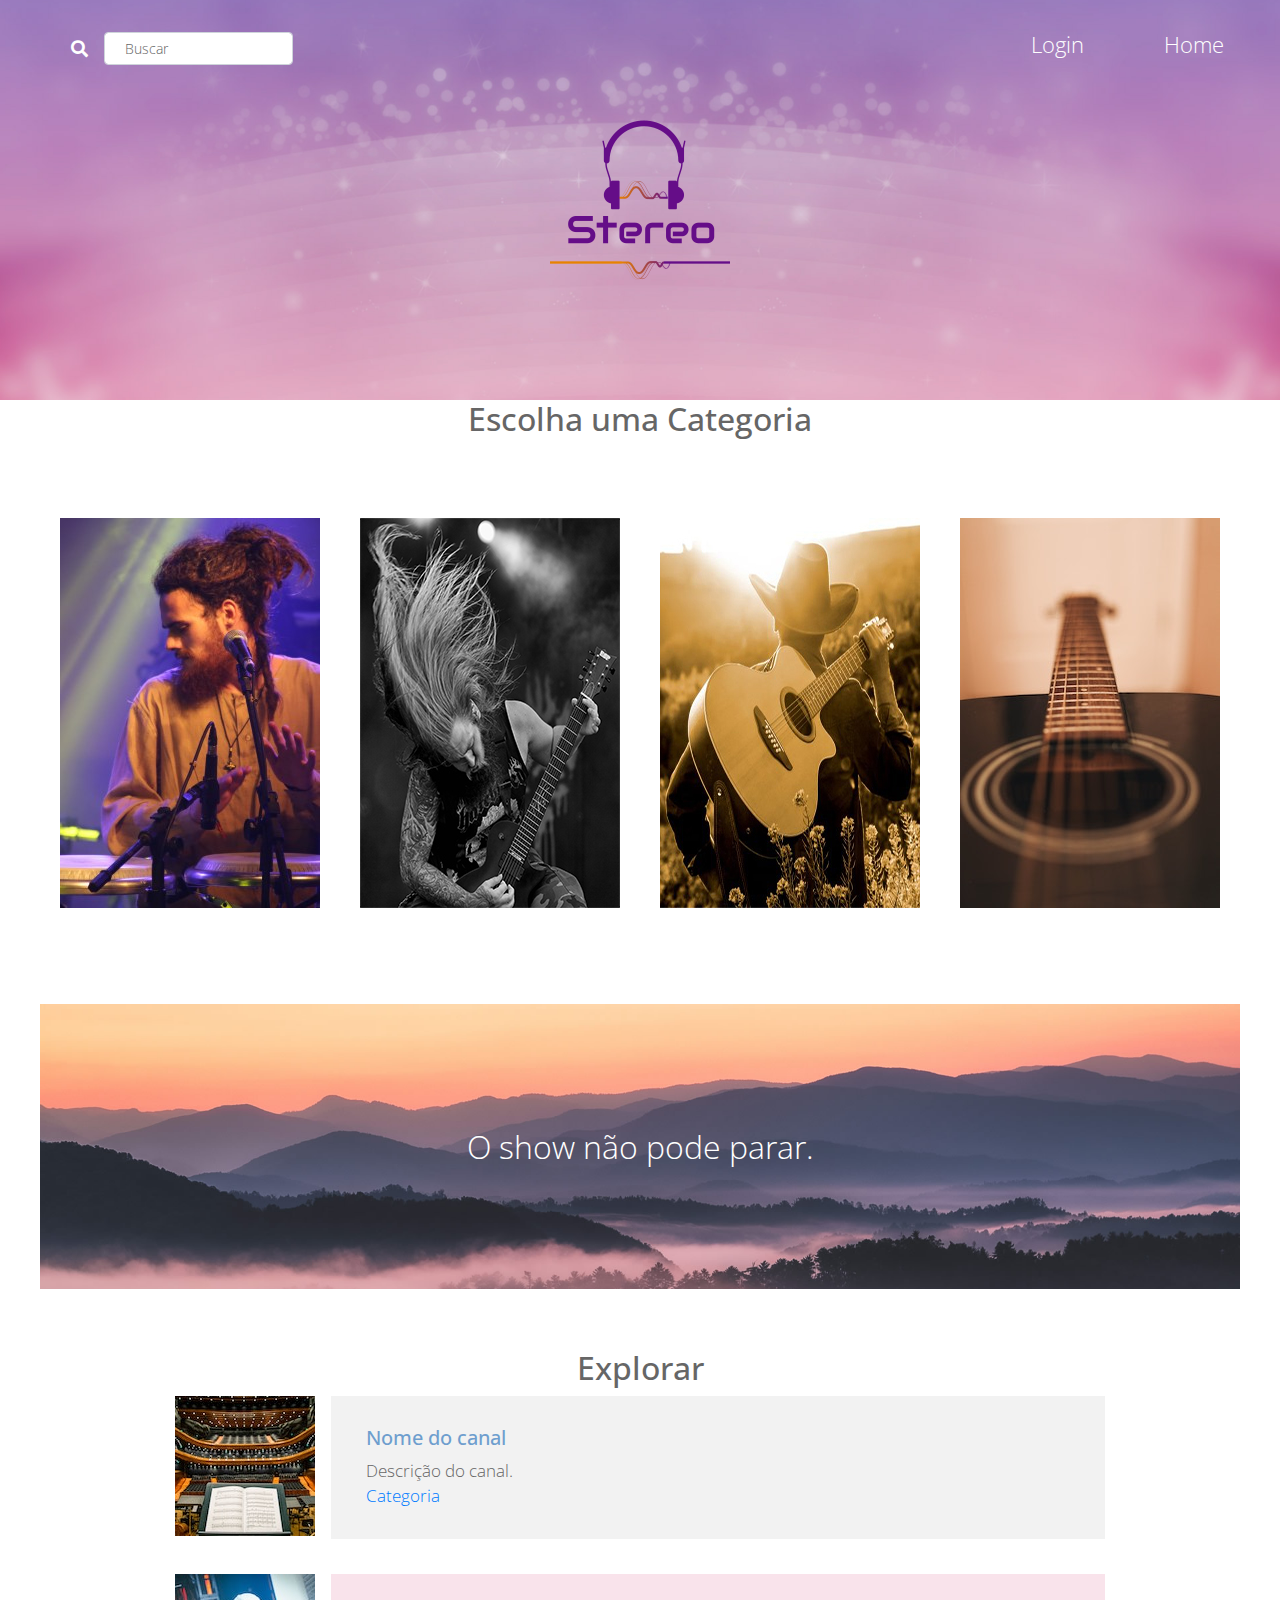
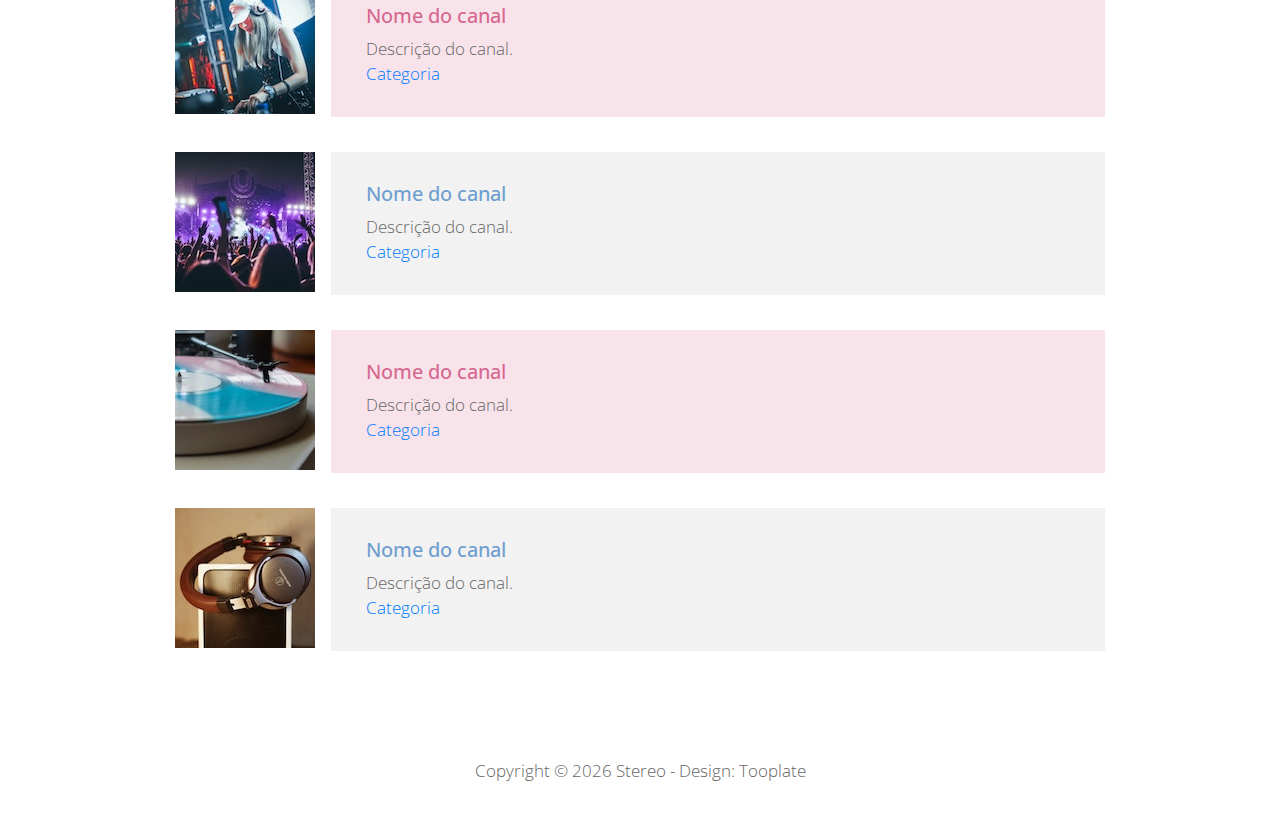
<file: index.html>
<!DOCTYPE html>
<html lang="en">

<head>
    <meta charset="utf-8">
    <meta name="viewport" content="width=device-width, initial-scale=1">

    <title>Stereo</title>
    <!--

Template 2101 Insertion

http://www.tooplate.com/view/2101-insertion

-->
    <!-- load CSS -->
    <link rel="stylesheet" type="text/css" href="css/buscar.css">

    <link rel="stylesheet" href="https://fonts.googleapis.com/css?family=Open+Sans:300,400">
    <!-- Google web font "Open Sans" -->
    <link rel="stylesheet" href="css/bootstrap.min.css">
    <!-- https://getbootstrap.com/ -->
    <link rel="stylesheet" href="css/fontawesome-all.min.css">
    <!-- Font awesome -->
    <link rel="stylesheet" href="css/tooplate-style.css">
    <!-- Templatemo style -->
    <script>
        var renderPage = true;

        if (navigator.userAgent.indexOf('MSIE') !== -1 ||
            navigator.appVersion.indexOf('Trident/') > 0) {
            /* Microsoft Internet Explorer detected in. */
            alert("Please view this in a modern browser such as Chrome or Microsoft Edge.");
            renderPage = false;
        }
    </script>

</head>

<body>

    <!-- Loader -->
    <div id="loader-wrapper">
        <div id="loader"></div>
        <div class="loader-section section-left"></div>
        <div class="loader-section section-right"></div>
    </div>

    <div class="tm-main">

        <div class="tm-welcome-section">
            <div class="container tm-navbar-container">

                <div class="row">
                    <div class="col-xl-12">

                        <nav class="navbar navbar-expand-sm">
                            <form
                                class="form-inline d-flex justify-content-center md-form form-sm active-purple active-purple-2 mt-2">
                                <i class="fas fa-search" aria-hidden="true"></i>
                                <input class="form-control form-control-sm ml-3 w-75 rounded" type="text"
                                    placeholder="Buscar">
                            </form>
                            <ul class="navbar-nav ml-auto">
                            	<li class="nav-item active">
                                    <a href="login.html" class="nav-link tm-nav-link tm-text-white">Login</a>
                                </li>
                                <li class="nav-item active">
                                    <a href="index.html" class="nav-link tm-nav-link tm-text-white">Home</a>
                                </li>
                            </ul>
                        </nav>
                    </div>
                </div>
            </div>
            <div class="container text-center tm-welcome-container">
                <div class="tm-welcome">
                    <!--<i class="fas tm-fa-big fa-music tm-fa-mb-big"></i>-->
                    <img src="Logo Stereo.png">
                </div>
            </div>
        </div>



        <h2 class="text-center">Escolha uma Categoria</h2>
        <div class="container">
            <div class="row tm-albums-container grid">
                <div class="col-sm-6 col-12 col-md-6 col-lg-3 col-xl-3 tm-album-col">
                    <figure class="effect-sadie">
                        <img src="img/Reggae/goodvibes-0761-260x390.jpg" alt="Image" class="img-fluid">
                        <figcaption>
                            <a href="pagina_categoria_reggae.html">
                                <h2>Reggae</h2>
                            </a>
                            <p>Sinta a vibe do Reggae, relaxe... ou dance até não aguentar em pé!</p>
                        </figcaption>
                    </figure>
                </div>
                <div class="col-sm-6 col-12 col-md-6 col-lg-3 col-xl-3 tm-album-col">
                    <figure class="effect-sadie">
                        <img src="img/rock/heavy-metal-headbanging-may-cause-brain-damage2.jpg" alt="Image"
                            class="img-fluid">
                        <figcaption>
                            <a href="pagina_categoria.html">
                                <h2>Rock'n Roll</h2>
                            </a>
                            <p>Energize-se com o bom e velho Rock and Roll, Baby!</p>
                        </figcaption>
                    </figure>
                </div>
                <div class="col-sm-6 col-12 col-md-6 col-lg-3 col-xl-3 tm-album-col">
                    <figure class="effect-sadie">
                        <img src="img/Sertanejo/musico-country-violao-696x4642.jpg" alt="Image" class="img-fluid">
                        <figcaption>
                            <a href="pagina_categoria_sertanejo.html">
                                <h2>Sertanejo</h2>
                            </a>
                            <p>Seja Caipira, Romântico ou Universitário, aqui tem o verdadeiro Sertanejo!</p>
                        </figcaption>
                    </figure>
                </div>
                <div class="col-sm-6 col-12 col-md-6 col-lg-3 col-xl-3 tm-album-col">
                    <figure class="effect-sadie">
                        <img src="img/insertion-260x390-04.jpg" alt="Image" class="img-fluid">
                        <figcaption>
                            <a href="pagina_categoria_mpb.html">
                                <h2>MPB</h2>
                            </a>
                            <p>O clássico da Bossa nova, Samba ou até aquele Chorinho</p>
                        </figcaption>
                    </figure>
                </div>
            </div>

            <div class="row">
                <div class="col-lg-12">
                    <div class="tm-tag-line">
                        <h2 class="tm-tag-line-title">O show não pode parar.</h2>
                    </div>
                </div>
            </div>


            <h2 class="text-center">Explorar</h2>
            <div class="row mb-5">
                <div class="col-xl-12">
                    <div class="media-boxes">
                        <div class="media">
                            <a href="#"><img src="img/insertion-140x140-01.jpg" alt="Image" class="mr-3">
                                <div class="media-body tm-bg-gray">
                                    <div class="tm-description-box">
                                        <a href="#">
                                            <h5 class="tm-text-blue">Nome do canal</h5>
                                        </a>
                                        <p class="mb-0">Descrição do canal.</p>
                                        <a href="#">Categoria</a>
                                    </div>
                                </div>
                        </div>

                        <div class="media">
                            <a href="#"><img src="img/insertion-140x140-02.jpg" alt="Image" class="mr-3"></a>
                            <div class="media-body tm-bg-pink-light">
                                <div class="tm-description-box">
                                    <h5 class="tm-text-pink">Nome do canal</h5>
                                    <p class="mb-0">Descrição do canal.</p>
                                    <a href="#">Categoria</a>
                                </div>
                            </div>
                        </div>

                        <div class="media">
                            <a href="#"><img src="img/insertion-140x140-03.jpg" alt="Image" class="mr-3"></a>
                            <div class="media-body tm-bg-gray">
                                <div class="tm-description-box">
                                    <h5 class="tm-text-blue">Nome do canal</h5>
                                    <p class="mb-0">Descrição do canal.</p>
                                    <a href="#">Categoria</a>
                                </div>
                            </div>
                        </div>

                        <div class="media">
                            <a href="#"><img src="img/insertion-140x140-04.jpg" alt="Image" class="mr-3"></a>
                            <div class="media-body tm-bg-pink-light">
                                <div class="tm-description-box">
                                    <h5 class="tm-text-pink">Nome do canal</h5>
                                    <p class="mb-0">Descrição do canal.</p>
                                    <a href="#">Categoria</a>
                                </div>
                            </div>
                        </div>

                        <div class="media">
                            <a href="#"><img src="img/insertion-140x140-05.jpg" alt="Image" class="mr-3"></a>
                            <div class="media-body tm-bg-gray">
                                <div class="tm-description-box">
                                    <h5 class="tm-text-blue">Nome do canal</h5>
                                    <p class="mb-0">Descrição do canal.</p>
                                    <a href="#">Categoria</a>
                                </div>
                            </div>
                        </div>
                    </div>
                    <!-- media-boxes -->
                </div>
            </div>
            <footer class="row">
                <div class="col-xl-12">
                    <p class="text-center p-4">Copyright &copy; <span class="tm-current-year">2018</span> Stereo -
                        Design: Tooplate</p>
                </div>
            </footer>
        </div>
        <!-- .container -->

    </div>
    <!-- .main -->

    <!-- load JS -->
    <script src="js/jquery-3.2.1.slim.min.js"></script>
    <!-- https://jquery.com/ -->
    <script>
        /* DOM is ready
                            ------------------------------------------------*/
        $(function () {

            if (renderPage) {
                $('body').addClass('loaded');
            }

            $('.tm-current-year').text(new Date().getFullYear()); // Update year in copyright
        });
    </script>
</body>

</html>
</file>
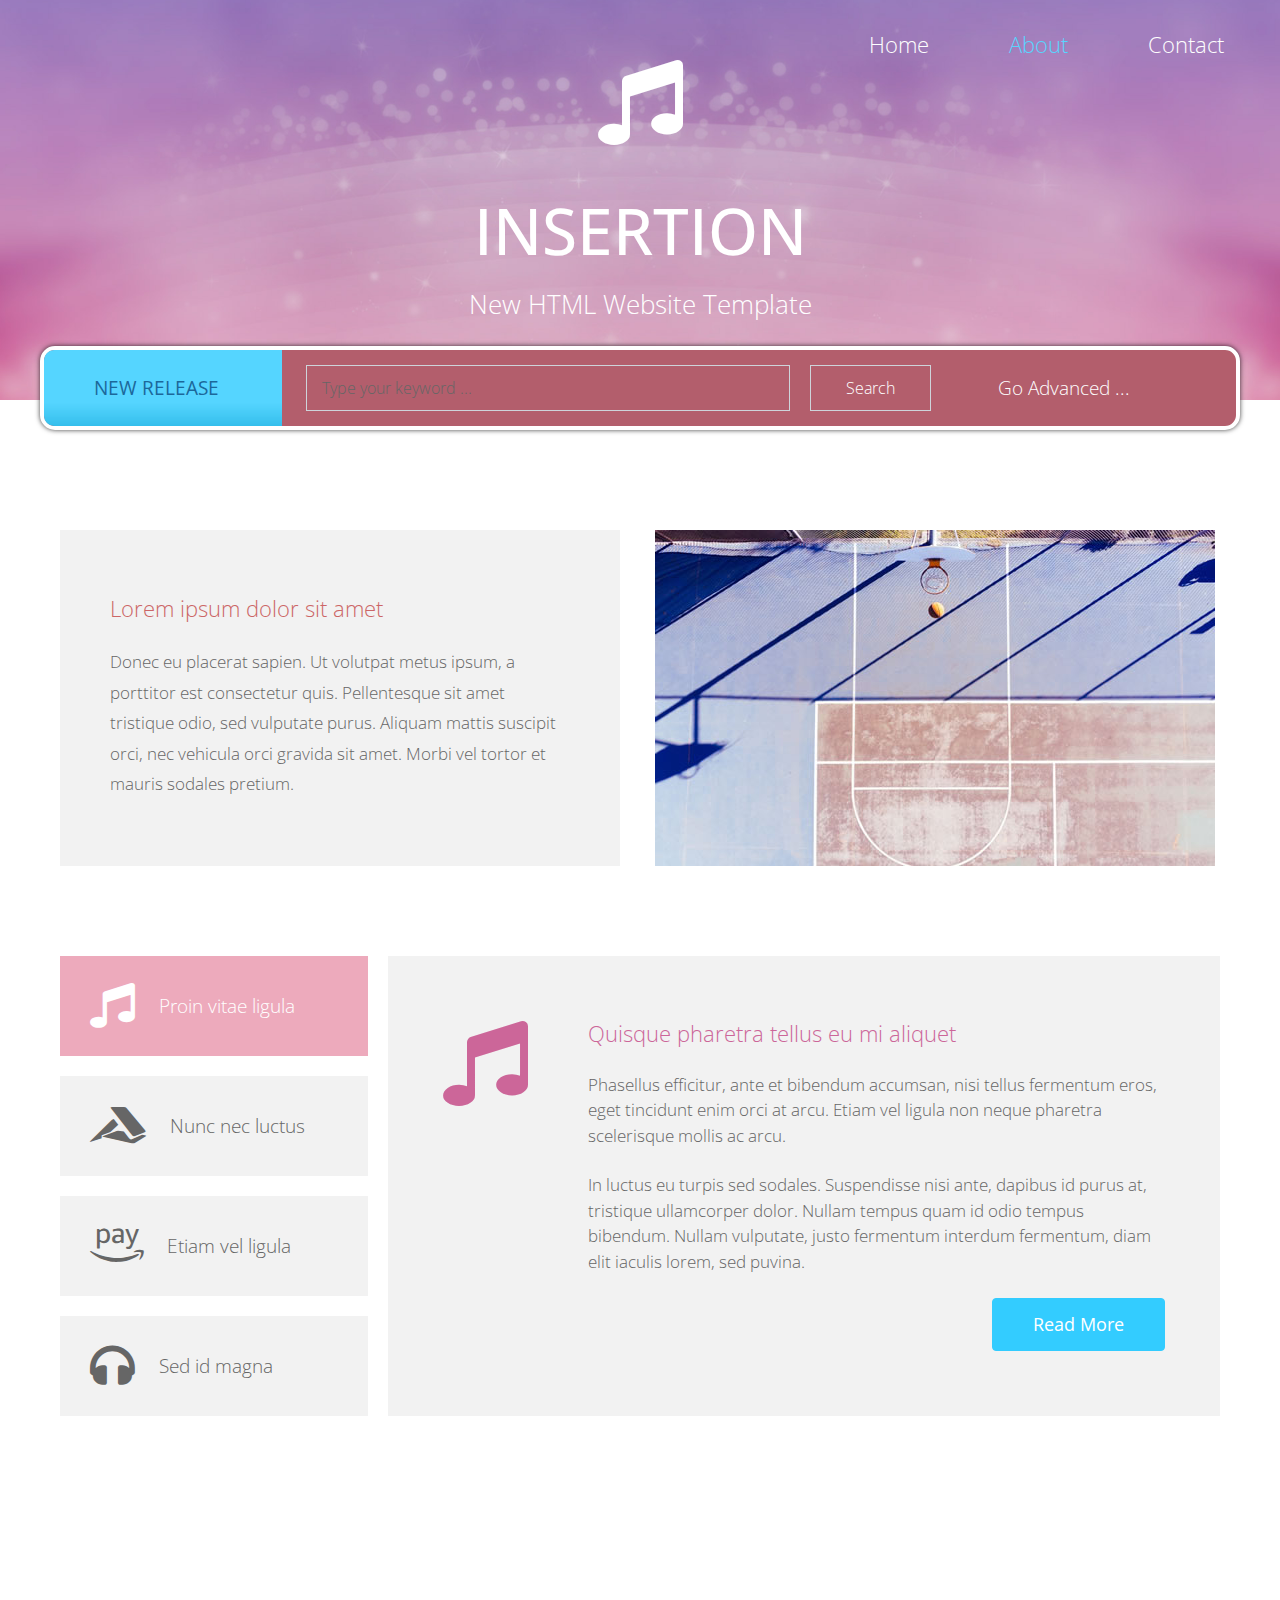
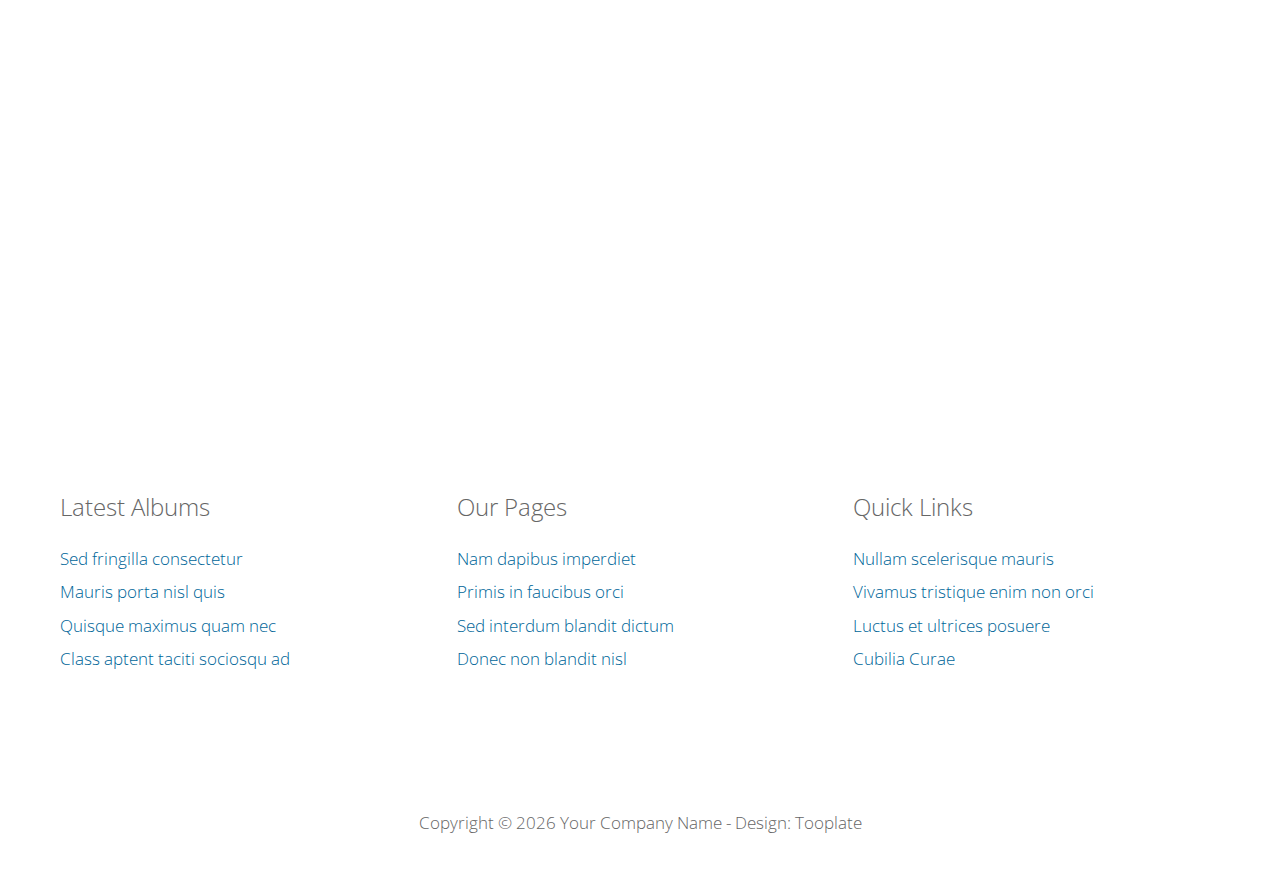
<file: about.html>
<!DOCTYPE html>
<html lang="en">

<head>
  <meta charset="utf-8">
  <meta name="viewport" content="width=device-width, initial-scale=1">

  <title>Insertion - About Page</title>
<!--

Template 2101 Insertion

http://www.tooplate.com/view/2101-insertion

-->
  <!-- load CSS -->
  <link rel="stylesheet" href="https://fonts.googleapis.com/css?family=Open+Sans:300,400">        <!-- Google web font "Open Sans" -->
  <link rel="stylesheet" href="css/bootstrap.min.css">                                            <!-- https://getbootstrap.com/ -->
  <link rel="stylesheet" href="css/fontawesome-all.min.css">                                      <!-- Font awesome -->
  <link rel="stylesheet" href="css/tooplate-style.css">                                           <!-- Templatemo style -->

  <script>
    var renderPage = true;

    if (navigator.userAgent.indexOf('MSIE') !== -1
      || navigator.appVersion.indexOf('Trident/') > 0) {
      /* Microsoft Internet Explorer detected in. */
      alert("Please view this in a modern browser such as Chrome or Microsoft Edge.");
      renderPage = false;
    }
  </script>

</head>

<body>

  <!-- Loader -->
  <div id="loader-wrapper">
    <div id="loader"></div>
    <div class="loader-section section-left"></div>
    <div class="loader-section section-right"></div>
  </div>

  <div class="tm-main">

    <div class="tm-welcome-section">
      <div class="container tm-navbar-container">
        <div class="row">
          <div class="col-xl-12">
            <nav class="navbar navbar-expand-sm">
              <ul class="navbar-nav ml-auto">
                <li class="nav-item">
                  <a href="index.html" class="nav-link tm-nav-link tm-text-white">Home</a>
                </li>
                <li class="nav-item active">
                  <a href="about.html" class="nav-link tm-nav-link tm-text-white active">About</a>
                </li>
                <li class="nav-item">
                  <a href="contact.html" class="nav-link tm-nav-link tm-text-white">Contact</a>
                </li>
              </ul>
            </nav>
          </div>
        </div>
      </div>

      <div class="container text-center tm-welcome-container">
        <div class="tm-welcome">
          <i class="fas tm-fa-big fa-music tm-fa-mb-big"></i>
          <h1 class="text-uppercase mb-3 tm-site-name">Insertion</h1>
          <p class="tm-site-description">New HTML Website Template</p>
        </div>
      </div>

    </div>

    <div class="container">
      <div class="tm-search-form-container">
        <form action="index.html" method="GET" class="form-inline tm-search-form">
          <div class="text-uppercase tm-new-release">New Release</div>
          <div class="form-group tm-search-box">
            <input type="text" name="keyword" class="form-control tm-search-input" placeholder="Type your keyword ...">
            <input type="submit" value="Search" class="form-control tm-search-submit">
          </div>
          <div class="form-group tm-advanced-box">
            <a href="#" class="tm-text-white">Go Advanced ...</a>
          </div>
        </form>
      </div>

      <div class="row tm-about-row tm-mt-big tm-mb-medium">
        <div class="col-xl-6 col-lg-6 col-md-12 col-sm-12 tm-about-col-left">
          <div class="tm-v-center tm-bg-gray h-100 tm-about-text">
            <h2 class="tm-text-brown mb-4 tm-about-h2">Lorem ipsum dolor sit amet</h2>
            <p class="tm-about-description mb-0">Donec eu placerat sapien. Ut volutpat metus ipsum, a porttitor est consectetur quis. Pellentesque sit amet tristique odio, sed vulputate purus. Aliquam mattis suscipit orci, nec vehicula orci gravida sit amet. Morbi vel tortor et mauris sodales pretium.</p>
          </div>
        </div>
        <div class="col-xl-6 col-lg-6 col-md-12 col-sm-12">
          <div class="tm-about-img"></div>
        </div>
      </div>

      <div class="row tm-about-row tm-mb-medium">
        <div class="tm-tab-links-container">

          <ul class="nav nav-tabs" id="tmTab" role="tablist">
            <li class="nav-item">
              <a class="nav-link tm-bg-gray tm-media-v-center tm-tab-link active" id="home-tab" data-toggle="tab" href="#tab1" role="tab" aria-controls="home" aria-selected="true">
                <i class="fas fa-2x fa-music pr-4"></i>
                <p class="media-body mb-0 tm-media-link">Proin vitae ligula</p>
              </a>
            </li>
            <li class="nav-item">
              <a class="nav-link tm-bg-gray tm-media-v-center tm-tab-link" id="profile-tab" data-toggle="tab" href="#tab2" role="tab" aria-controls="profile" aria-selected="false">
                <i class="fab fa-2x fa-accusoft pr-4"></i>
                <p class="media-body mb-0 tm-media-link">Nunc nec luctus</p>
              </a>
            </li>
            <li class="nav-item">
              <a class="nav-link tm-bg-gray tm-media-v-center tm-tab-link" id="contact-tab" data-toggle="tab" href="#tab3" role="tab" aria-controls="contact" aria-selected="false">
                <i class="fab fa-2x fa-amazon-pay pr-4"></i>
                <p class="media-body mb-0 tm-media-link">Etiam vel ligula</p>
              </a>
            </li>
            <li class="nav-item">
              <a class="nav-link tm-bg-gray tm-media-v-center tm-tab-link" id="contact-tab" data-toggle="tab" href="#tab4" role="tab" aria-controls="contact" aria-selected="false">
                <i class="fas fa-2x fa-headphones pr-4"></i>
                <p class="media-body mb-0 tm-media-link">Sed id magna</p>
              </a>
            </li>
          </ul>

        </div>

        <div class="tm-tab-content-container">
          <div class="tab-content h-100 tm-bg-gray" id="myTabContent">
            <div class="tab-pane fade show active" id="tab1" role="tabpanel" aria-labelledby="tab1-tab">
              <div class="media tm-media-2">
                <i class="fas fa-5x fa-music mb-3 tm-text-pink-dark tm-media-2-icon"></i>
                <div class="media-body tm-media-body-2">
                  <h2 class="mb-4 tm-text-pink-dark tm-media-2-header">Quisque pharetra tellus eu mi aliquet</h2>
                  <p class="mb-4">Phasellus efficitur, ante et bibendum accumsan, nisi tellus fermentum eros, eget tincidunt enim orci at arcu. Etiam vel ligula non neque pharetra scelerisque mollis ac arcu.</p>
                  <p class="mb-4">In luctus eu turpis sed sodales. Suspendisse nisi ante, dapibus id purus at, tristique ullamcorper dolor. Nullam tempus quam id odio tempus bibendum. Nullam vulputate, justo fermentum interdum fermentum, diam elit iaculis lorem, sed puvina.</p>
                  <a href="#" class="btn btn-secondary">Read More</a>
                </div>
              </div>
            </div>

            <div class="tab-pane fade" id="tab2" role="tabpanel" aria-labelledby="tab2-tab">
              <div class="media tm-media-2">
                <i class="fab fa-5x fa-accusoft mb-3 tm-text-pink-dark tm-media-2-icon"></i>
                <div class="media-body tm-media-body-2">
                  <h2 class="mb-4 tm-text-pink-dark tm-media-2-header">Nunc nec luctus eu mi aliquet</h2>
                  <p class="mb-4">Phasellus efficitur, ante et bibendum accumsan, nisi tellus fermentum eros, eget tincidunt enim orci at arcu. Etiam vel ligula non neque pharetra scelerisque mollis ac arcu.</p>
                  <p class="mb-4">In luctus eu turpis sed sodales. Suspendisse nisi ante, dapibus id purus at, tristique ullamcorper dolor. Nullam tempus quam id odio tempus bibendum. Nullam vulputate, justo fermentum interdum fermentum, diam elit iaculis lorem, sed puvina.</p>
                  <a href="#" class="btn btn-secondary">Read More</a>
                </div>
              </div>
            </div>

            <div class="tab-pane fade" id="tab3" role="tabpanel" aria-labelledby="tab3-tab">
              <div class="media tm-media-2">
                <i class="fab fa-5x fa-amazon-pay mb-3 tm-text-pink-dark tm-media-2-icon"></i>
                <div class="media-body tm-media-body-2">
                  <h2 class="mb-4 tm-text-pink-dark tm-media-2-header">Etiam vel ligula eu mi aliquet</h2>
                  <p class="mb-4">Phasellus efficitur, ante et bibendum accumsan, nisi tellus fermentum eros, eget tincidunt enim orci at arcu. Etiam vel ligula non neque pharetra scelerisque mollis ac arcu.</p>
                  <p class="mb-4">In luctus eu turpis sed sodales. Suspendisse nisi ante, dapibus id purus at, tristique ullamcorper dolor. Nullam tempus quam id odio tempus bibendum. Nullam vulputate, justo fermentum interdum fermentum, diam elit iaculis lorem, sed puvina.</p>
                  <a href="#" class="btn btn-secondary">Read More</a>
                </div>
              </div>
            </div>

            <div class="tab-pane fade" id="tab4" role="tabpanel" aria-labelledby="tab4-tab">
              <div class="media tm-media-2">
                <i class="fas fa-5x fa-headphones mb-3 tm-text-pink-dark tm-media-2-icon"></i>
                <div class="media-body tm-media-body-2">
                  <h2 class="mb-4 tm-text-pink-dark tm-media-2-header">Sed id magna eu mi aliquet</h2>
                  <p class="mb-4">Phasellus efficitur, ante et bibendum accumsan, nisi tellus fermentum eros, eget tincidunt enim orci at arcu. Etiam vel ligula non neque pharetra scelerisque mollis ac arcu.</p>
                  <p class="mb-4">In luctus eu turpis sed sodales. Suspendisse nisi ante, dapibus id purus at, tristique ullamcorper dolor. Nullam tempus quam id odio tempus bibendum. Nullam vulputate, justo fermentum interdum fermentum, diam elit iaculis lorem, sed puvina.</p>
                  <a href="#" class="btn btn-secondary">Read More</a>
                </div>
              </div>
            </div>

          </div>

        </div>
      </div>

      <div class="row tm-about-row tm-mb-medium">
        <div class="col-xl-12 col-lg-12 col-md-12 col-sm-12">
          <div class="embed-responsive embed-responsive-21by9">
            <iframe class="embed-responsive-item" src="https://www.youtube.com/embed/EreZNkWzBAw?rel=0" allowfullscreen></iframe>
          </div>
        </div>
      </div>

      <!-- Bottom links -->
      <div class="row tm-about-row tm-mb-medium">
        <div class="col-xl-4 col-lg-4 col-md-4 col-sm-6 mb-4">
          <h4 class="mb-4 tm-font-300">Latest Albums</h4>
          <a href="#" class="tm-text-blue-dark d-block mb-2">Sed fringilla consectetur</a>
          <a href="#" class="tm-text-blue-dark d-block mb-2">Mauris porta nisl quis</a>
          <a href="#" class="tm-text-blue-dark d-block mb-2">Quisque maximus quam nec</a>
          <a href="#" class="tm-text-blue-dark d-block">Class aptent taciti sociosqu ad</a>
        </div>
        <div class="col-xl-4 col-lg-4 col-md-4 col-sm-6 mb-4">
          <h4 class="mb-4 tm-font-300">Our Pages</h4>
          <a href="#" class="tm-text-blue-dark d-block mb-2">Nam dapibus imperdiet</a>
          <a href="#" class="tm-text-blue-dark d-block mb-2">Primis in faucibus orci</a>
          <a href="#" class="tm-text-blue-dark d-block mb-2">Sed interdum blandit dictum</a>
          <a href="#" class="tm-text-blue-dark d-block">Donec non blandit nisl</a>
        </div>
        <div class="col-xl-4 col-lg-4 col-md-4 col-sm-6">
          <h4 class="mb-4 tm-font-300">Quick Links</h4>
          <a href="#" class="tm-text-blue-dark d-block mb-2">Nullam scelerisque mauris</a>
          <a href="#" class="tm-text-blue-dark d-block mb-2">Vivamus tristique enim non orci</a>
          <a href="#" class="tm-text-blue-dark d-block mb-2">Luctus et ultrices posuere</a>
          <a href="#" class="tm-text-blue-dark d-block">Cubilia Curae</a>
        </div>
      </div>
      <footer class="row tm-about-row">
        <div class="col-xl-12">
          <p class="text-center p-4">Copyright &copy; <span class="tm-current-year">2018</span> Your Company Name 
          
          - Design:  Tooplate</p>
        </div>
      </footer>
    </div> <!-- .container -->

  </div> <!-- .main -->
  <!-- load JS -->
  <script src="js/jquery-3.2.1.slim.min.js"></script> <!-- https://jquery.com/ -->
  <script src="js/bootstrap.min.js"></script>         <!-- https://getbootstrap.com/ -->
  <script>

    /* DOM is ready
    ------------------------------------------------*/
    $(function () {

      if (renderPage) {
        $('body').addClass('loaded');
      }

      $('.tm-current-year').text(new Date().getFullYear());  // Update year in copyright
    });

  </script>
</body>
</html>
</file>
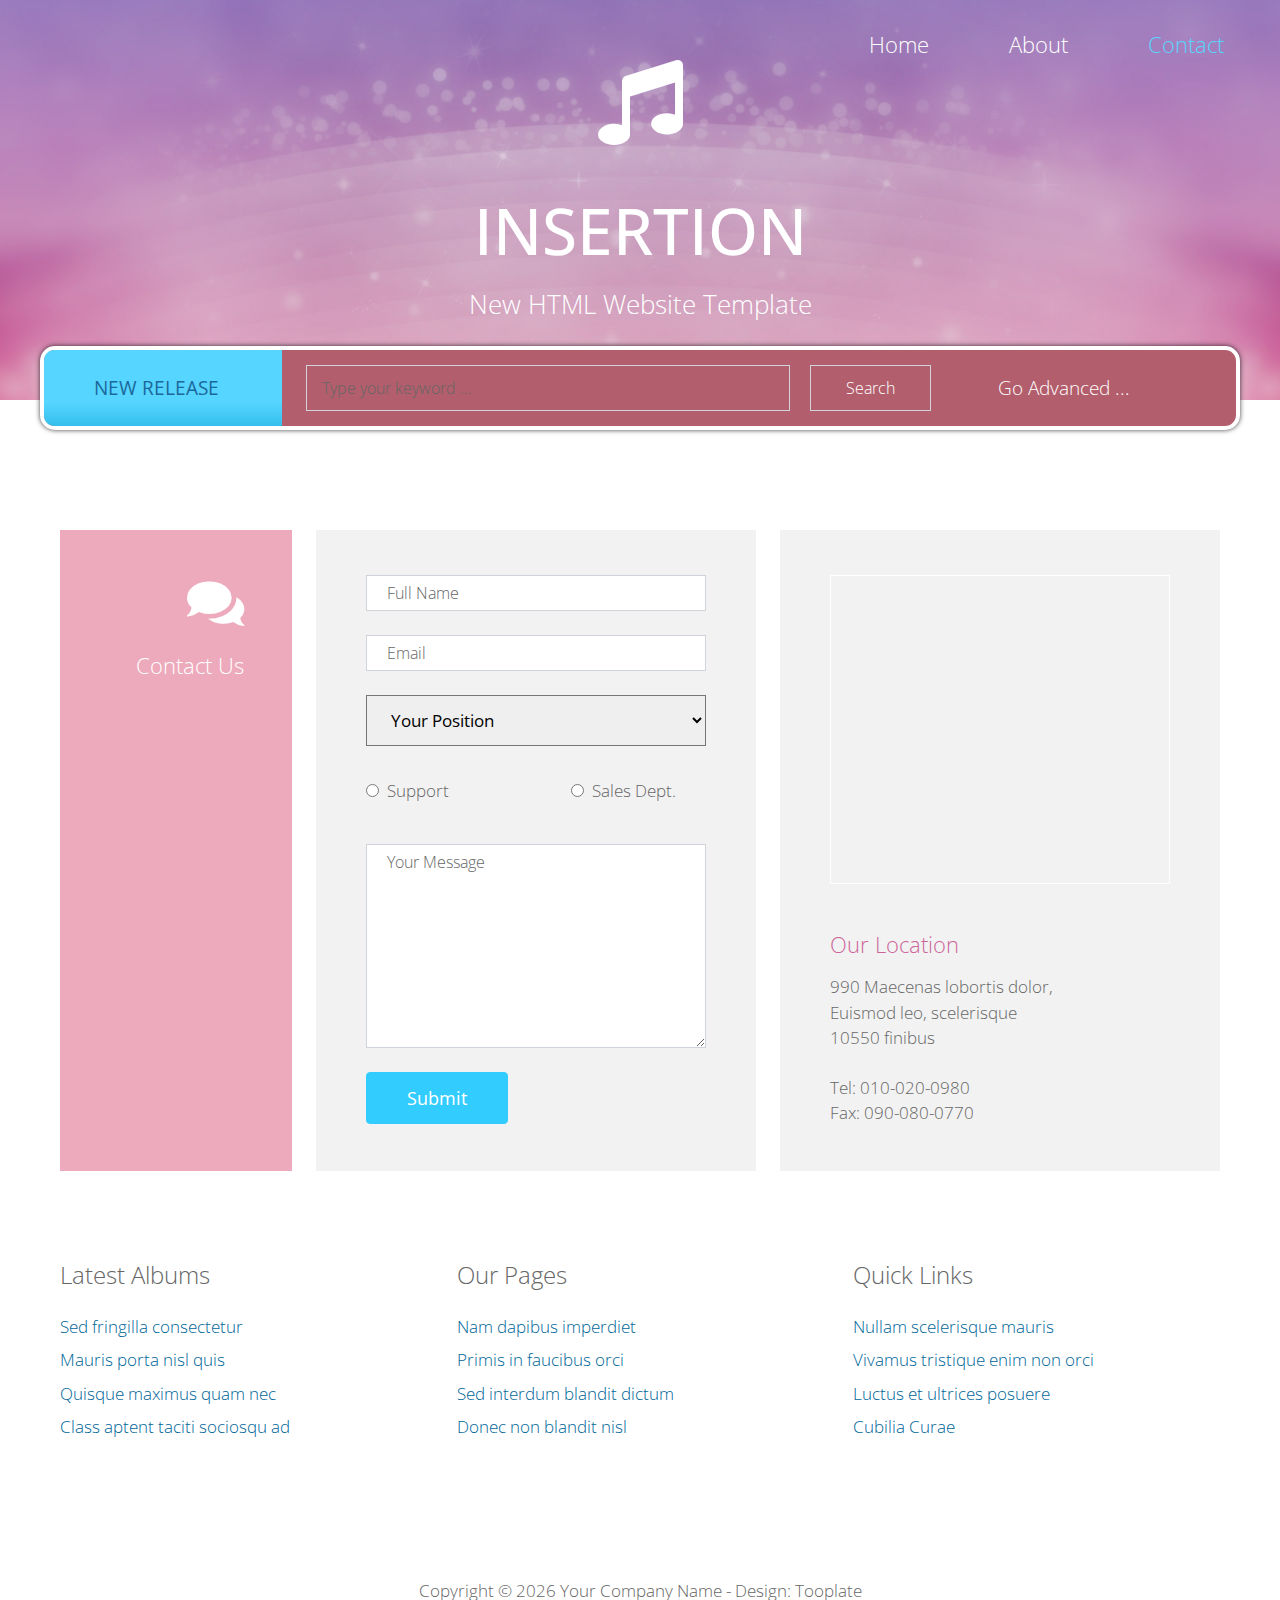
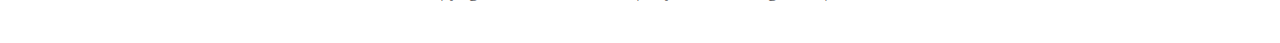
<file: contact.html>
<!DOCTYPE html>
<html lang="en">

<head>
  <meta charset="utf-8">
  <meta name="viewport" content="width=device-width, initial-scale=1">

  <title>Insertion - Contact Page</title>
<!--

Template 2101 Insertion

http://www.tooplate.com/view/2101-insertion

-->
  <!-- load CSS -->
  <link rel="stylesheet" href="https://fonts.googleapis.com/css?family=Open+Sans:300,400">        <!-- Google web font "Open Sans" -->
  <link rel="stylesheet" href="css/bootstrap.min.css">                                            <!-- https://getbootstrap.com/ -->
  <link rel="stylesheet" href="css/fontawesome-all.min.css">                                      <!-- Font awesome -->
  <link rel="stylesheet" href="css/tooplate-style.css">                                           <!-- Templatemo style -->

  <script>
    var renderPage = true;

    if (navigator.userAgent.indexOf('MSIE') !== -1
      || navigator.appVersion.indexOf('Trident/') > 0) {
      /* Microsoft Internet Explorer detected in. */
      alert("Please view this in a modern browser such as Chrome or Microsoft Edge.");
      renderPage = false;
    }
  </script>

</head>

<body>

  <!-- Loader -->
  <div id="loader-wrapper">
    <div id="loader"></div>
    <div class="loader-section section-left"></div>
    <div class="loader-section section-right"></div>
  </div>

  <div class="tm-main">

    <div class="tm-welcome-section">
      <div class="container tm-navbar-container">
        <div class="row">
          <div class="col-xl-12">
            <nav class="navbar navbar-expand-sm">
              <ul class="navbar-nav ml-auto">
                <li class="nav-item">
                  <a href="index.html" class="nav-link tm-nav-link tm-text-white">Home</a>
                </li>
                <li class="nav-item active">
                  <a href="about.html" class="nav-link tm-nav-link tm-text-white">About</a>
                </li>
                <li class="nav-item">
                  <a href="contact.html" class="nav-link tm-nav-link tm-text-white active">Contact</a>
                </li>
              </ul>
            </nav>
          </div>
        </div>
      </div>

      <div class="container text-center tm-welcome-container">
        <div class="tm-welcome">
          <i class="fas tm-fa-big fa-music tm-fa-mb-big"></i>
          <h1 class="text-uppercase mb-3 tm-site-name">Insertion</h1>
          <p class="tm-site-description">New HTML Website Template</p>
        </div>
      </div>

    </div>

    <div class="container">
      <div class="tm-search-form-container">
        <form action="index.html" method="GET" class="form-inline tm-search-form">
          <div class="text-uppercase tm-new-release">New Release</div>
          <div class="form-group tm-search-box">
            <input type="text" name="keyword" class="form-control tm-search-input" placeholder="Type your keyword ...">
            <input type="submit" value="Search" class="form-control tm-search-submit">
          </div>
          <div class="form-group tm-advanced-box">
            <a href="#" class="tm-text-white">Go Advanced ...</a>
          </div>
        </form>
      </div>

      <div class="row tm-mt-big tm-about-row tm-mb-medium">
        <div class="col-xl-12 col-lg-12 col-md-12 col-xs-12 tm-contact-col">
          <div class="tm-contact-left tm-bg-pink-light-2 tm-text-white text-right p-md-5 p-4">
            <i class="fas fa-3x fa-comments mb-4"></i>
            <h2 class="tm-media-2-header">Contact Us</h2>
          </div>
          <div class="tm-bg-gray tm-contact-middle">
            <form action="#" method="post">
              <div class="form-group mb-4">
                <input type="text" id="contact_name" name="contact_name" class="form-control" placeholder="Full Name" required/>
              </div>
              <div class="form-group mb-4">
                <input type="email" id="contact_email" name="contact_email" class="form-control" placeholder="Email" required/>
              </div>
              <div class="form-group mb-4">
                <select name="position" class="tm-select" id="position" required>
                  <option value="">Your Position</option>
                  <option value="staff">- Staff</option>
                  <option value="manager">- Manager</option>
                  <option value="director">- Director</option>
                  <option value="owner">- Owner</option>
                </select>
              </div>
              <div class="form-group mb-4 tm-select-group">
                <label class="tm-radio-label mb-0"><input type="radio" name="dept" value="support" class="mr-1" required> Support</label>
                <label class="tm-radio-label"><input type="radio" name="dept" value="sales" class="mr-1" required> Sales Dept.</label>
              </div>
              <div class="form-group mb-4">
                <textarea rows="8" id="contact_message" name="contact_message" class="form-control" placeholder="Your Message" required></textarea>
              </div>
              <div class="form-group mb-0">
                <button type="submit" class="btn btn-secondary">Submit</button>
              </div>
            </form>
          </div>
          <div class="tm-bg-gray tm-contact-right">
            <!-- GOOGLE MAP -->
             <div id="google-map" class="text-center mb-5">
             <!-- How to change your own map point
                    1. Go to Google Maps
                    2. Click on your location point
                    3. Click "Share" and choose "Embed map" tab
                    4. Copy only URL and paste it within the src="" field below
              -->
                  <iframe src="https://www.google.com/maps/embed?pb=!1m18!1m12!1m3!1d3647.3030413476204!2d100.5641230193719!3d13.757206847615207!2m3!1f0!2f0!3f0!3m2!1i1024!2i768!4f13.1!3m3!1m2!1s0x0%3A0xf51ce6427b7918fc!2sG+Tower!5e0!3m2!1sen!2sth!4v1510722015945" width="360" height="300" frameborder="0" style="border:0" allowfullscreen></iframe>
             </div>

             <div>
               <h2 class="tm-media-2-header tm-text-pink-dark mb-3">Our Location</h2>
               <address class="mb-4">
                 990 Maecenas lobortis dolor,<br>
                 Euismod leo, scelerisque <br>
                 10550 finibus
               </address>
                <p class="mb-0">Tel: <a href="tel:+0100200980" class="tm-link-gray">010-020-0980</a></p>
                <p class="mb-0">Fax: <a href="tel:+0900800770" class="tm-link-gray">090-080-0770</a></p>
             </div>
          </div>
        </div>
      </div>

      <!-- Bottom links -->
      <div class="row tm-about-row tm-mb-medium">
        <div class="col-xl-4 col-lg-4 col-md-4 col-sm-6 mb-4">
          <h4 class="mb-4 tm-font-300">Latest Albums</h4>
          <a href="#" class="tm-text-blue-dark d-block mb-2">Sed fringilla consectetur</a>
          <a href="#" class="tm-text-blue-dark d-block mb-2">Mauris porta nisl quis</a>
          <a href="#" class="tm-text-blue-dark d-block mb-2">Quisque maximus quam nec</a>
          <a href="#" class="tm-text-blue-dark d-block">Class aptent taciti sociosqu ad</a>
        </div>
        <div class="col-xl-4 col-lg-4 col-md-4 col-sm-6 mb-4">
          <h4 class="mb-4 tm-font-300">Our Pages</h4>
          <a href="#" class="tm-text-blue-dark d-block mb-2">Nam dapibus imperdiet</a>
          <a href="#" class="tm-text-blue-dark d-block mb-2">Primis in faucibus orci</a>
          <a href="#" class="tm-text-blue-dark d-block mb-2">Sed interdum blandit dictum</a>
          <a href="#" class="tm-text-blue-dark d-block">Donec non blandit nisl</a>
        </div>
        <div class="col-xl-4 col-lg-4 col-md-4 col-sm-6">
          <h4 class="mb-4 tm-font-300">Quick Links</h4>
          <a href="#" class="tm-text-blue-dark d-block mb-2">Nullam scelerisque mauris</a>
          <a href="#" class="tm-text-blue-dark d-block mb-2">Vivamus tristique enim non orci</a>
          <a href="#" class="tm-text-blue-dark d-block mb-2">Luctus et ultrices posuere</a>
          <a href="#" class="tm-text-blue-dark d-block">Cubilia Curae</a>
        </div>
      </div>
      <footer class="row tm-about-row">
        <div class="col-xl-12">
          <p class="text-center p-4">Copyright &copy; <span class="tm-current-year">2018</span> Your Company Name 
          
          - Design:  Tooplate</p>
        </div>
      </footer>
    </div> <!-- .container -->

  </div> <!-- .main -->

  <!-- load JS -->
  <script src="js/jquery-3.2.1.slim.min.js"></script> <!-- https://jquery.com/ -->
  <script src="js/bootstrap.min.js"></script>         <!-- https://getbootstrap.com/ -->
  <script>

    /* DOM is ready
    ------------------------------------------------*/
    $(function () {

      if (renderPage) {
        $('body').addClass('loaded');
      }

      $('.tm-current-year').text(new Date().getFullYear());  // Update year in copyright
    });

  </script>
</body>
</html>
</file>
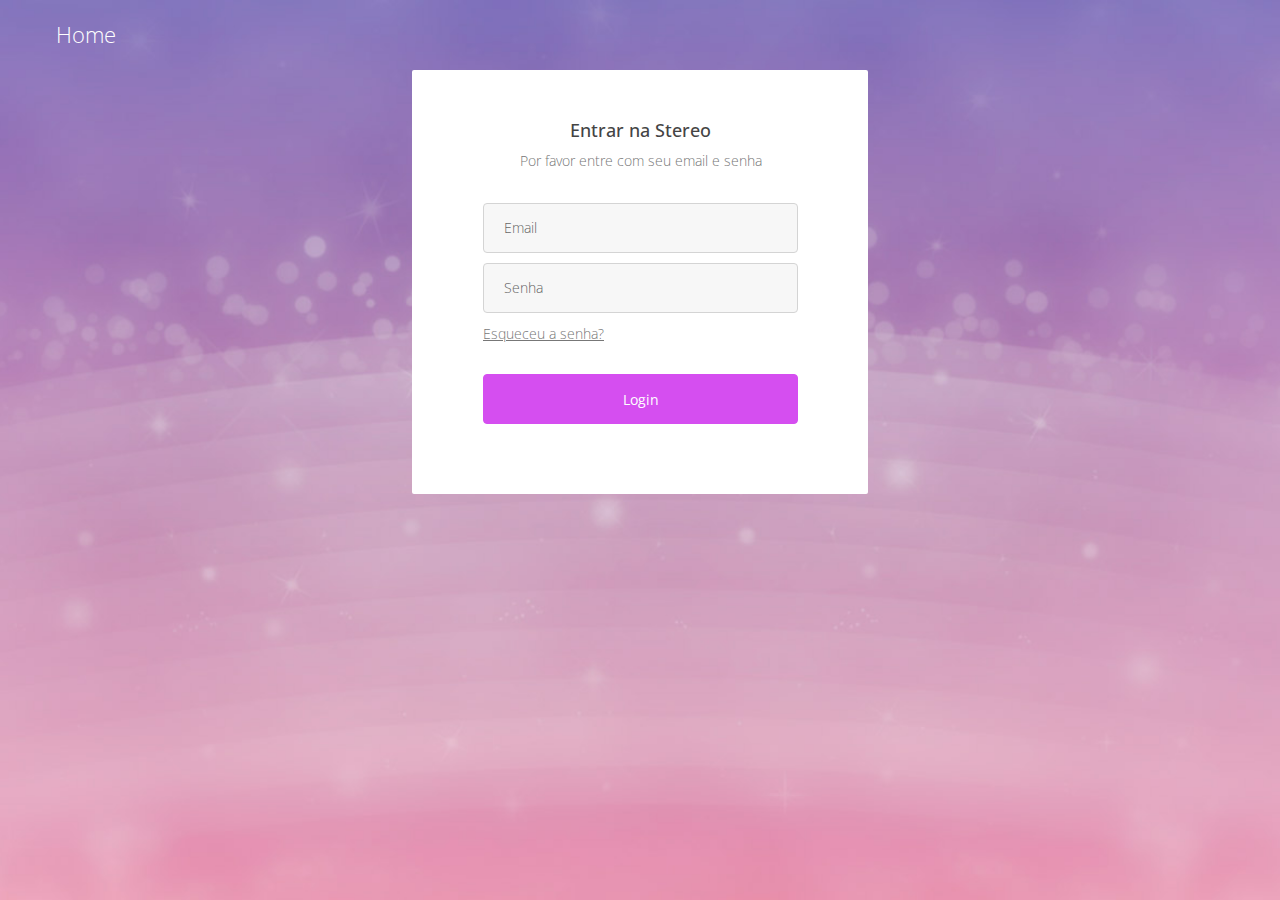
<file: login.html>
<!--<link href="//maxcdn.bootstrapcdn.com/bootstrap/4.1.1/css/bootstrap.min.css" rel="stylesheet" id="bootstrap-css">
<script src="//maxcdn.bootstrapcdn.com/bootstrap/4.1.1/js/bootstrap.min.js"></script>
<script src="//cdnjs.cloudflare.com/ajax/libs/jquery/2.2.4/jquery.min.js"></script>---- Include the above in your HEAD tag-->

<html>

<head>

  <script src="js/login.js"></script>

  <link rel="stylesheet" type="text/css" href="css/login-css.css">

  <meta charset="utf-8">

  <link rel="stylesheet" href="https://fonts.googleapis.com/css?family=Open+Sans:300,400">
  <!-- Google web font "Open Sans" -->
  <link rel="stylesheet" href="css/bootstrap.min.css"> <!-- https://getbootstrap.com/ -->
  <link rel="stylesheet" href="css/fontawesome-all.min.css"> <!-- Font awesome -->
  <link rel="stylesheet" href="css/tooplate-style.css">

  <!------ Include the above in your HEAD tag ---------->
  <script>
    var renderPage = true;

    if (navigator.userAgent.indexOf('MSIE') !== -1
      || navigator.appVersion.indexOf('Trident/') > 0) {
      /* Microsoft Internet Explorer detected in. */
      alert("Please view this in a modern browser such as Chrome or Microsoft Edge.");
      renderPage = false;
    }
  </script>

</head>

<body id="LoginForm">
  <div class="container">
    <a href="index.html" class="nav-link tm-nav-link tm-text-white">Home</a>
    <div class="login-form">
      <div class="main-div">
        <div class="panel">
          <h2>Entrar na Stereo</h2>
          <p>Por favor entre com seu email e senha</p>
        </div>

        <form id="Login">

          <div class="form-group">


            <input type="email" class="form-control" id="email" placeholder="Email">

          </div>

          <div class="form-group">

            <input type="password" class="form-control" id="senha" placeholder="Senha">

          </div>
          <div class="forgot">
            <a href="#">Esqueceu a senha?</a>
          </div>
        </form>

        <button onclick="logar()" type="submit" class="btn btn-primary">Login</button>
      </div>
    </div>
  </div>
  </div>


</body>

</html>
</file>
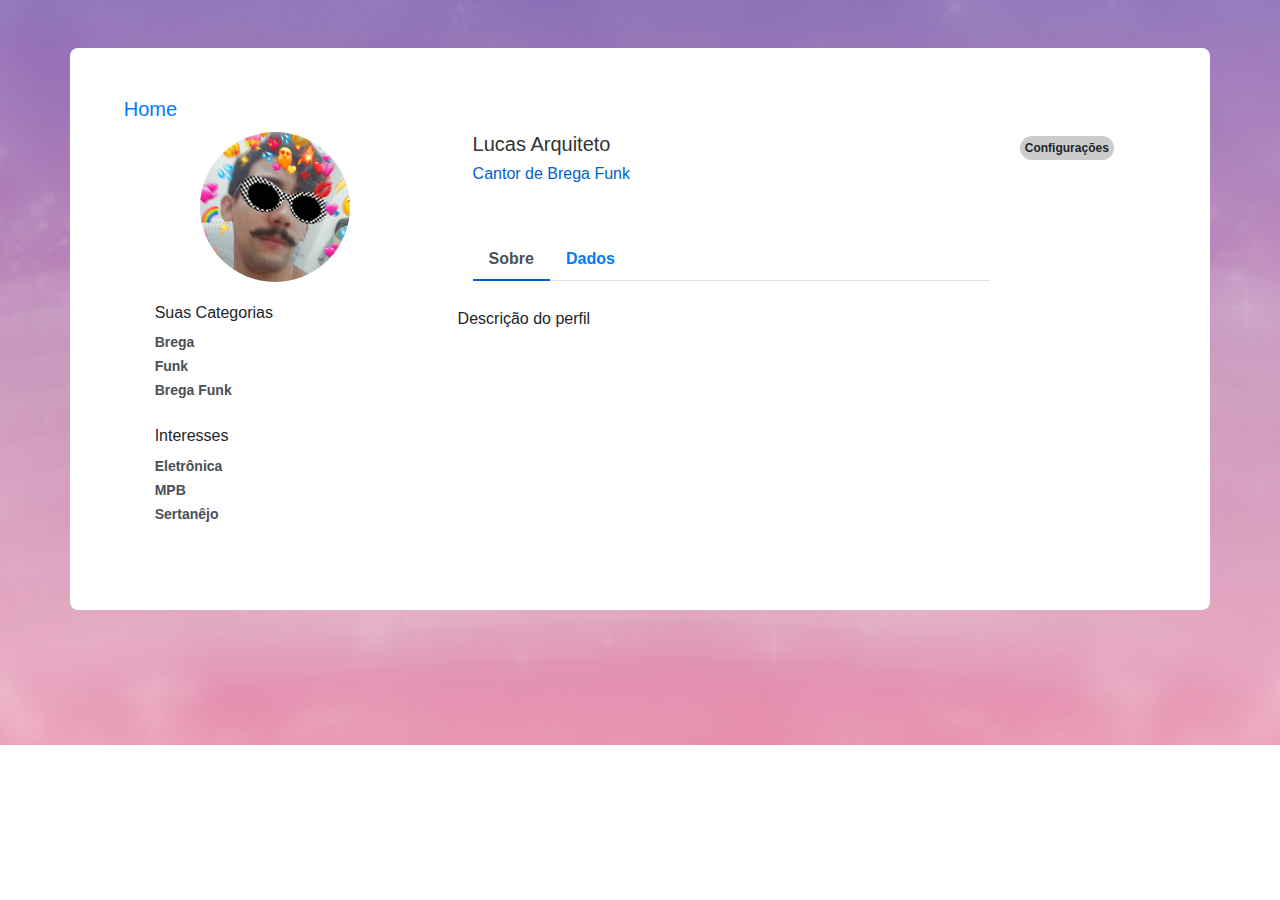
<file: pagina_usuario.html>
<!------ Include the above in your HEAD tag ---------->
<!DOCTYPE html>
<html>

<head>

    <meta charset="utf-8">

    <link rel="stylesheet" href="https://fonts.googleapis.com/css?family=Open+Sans:300,400">
    <!-- Google web font "Open Sans" -->
    <link rel="stylesheet" href="css/bootstrap.min.css">
    <link rel="stylesheet" href="css/fontawesome-all.min.css">
    <script src="https://code.jquery.com/jquery-3.5.1.slim.min.js"
        integrity="sha384-DfXdz2htPH0lsSSs5nCTpuj/zy4C+OGpamoFVy38MVBnE+IbbVYUew+OrCXaRkfj"
        crossorigin="anonymous"></script>
    <script src="https://cdn.jsdelivr.net/npm/popper.js@1.16.0/dist/umd/popper.min.js"
        integrity="sha384-Q6E9RHvbIyZFJoft+2mJbHaEWldlvI9IOYy5n3zV9zzTtmI3UksdQRVvoxMfooAo"
        crossorigin="anonymous"></script>
    <script src="https://stackpath.bootstrapcdn.com/bootstrap/4.5.0/js/bootstrap.min.js"
        integrity="sha384-OgVRvuATP1z7JjHLkuOU7Xw704+h835Lr+6QL9UvYjZE3Ipu6Tp75j7Bh/kR0JKI"
        crossorigin="anonymous"></script>
    <!-- https://getbootstrap.com/ -->
    <link rel="stylesheet" type="text/css" href="css/pagina_usuario.css">
    <link rel="stylesheet" href="https://cdnjs.cloudflare.com/ajax/libs/font-awesome/4.7.0/css/font-awesome.min.css">

    <script>
        var renderPage = true;

        if (navigator.userAgent.indexOf('MSIE') !== -1
            || navigator.appVersion.indexOf('Trident/') > 0) {
            /* Microsoft Internet Explorer detected in. */
            alert("Please view this in a modern browser such as Chrome or Microsoft Edge.");
            renderPage = false;
        }
    </script>




    <title>Página do usuário</title>
</head>

<body>

    <div class="container emp-profile">
        <a href="index.html" class="nav-link tm-nav-link tm-text-white" style="font-size: 20px">Home</a>
        <form method="post">
            <div class="row">
                <div class="col-md-4">
                    <div class="profile-img">
                        <img class="img-circle" src="./img/Lucas.png" alt="" />
                        <!--
                            <div class="file btn btn-lg btn-primary">
                                Mudar Foto
                                <input type="file" name="file"/>
                            </div>-->
                    </div>
                </div>
                <div class="col-md-6">
                    <div class="profile-head">
                        <h5>
                            Lucas Arquiteto
                        </h5>
                        <h6 style=" font-weight: 600 color: #0062cc">
                            Cantor de Brega Funk
                        </h6><br><br>

                        <ul class="nav nav-tabs" id="myTab" role="tablist">
                            <li class="nav-item">
                                <a class="nav-link active" id="home-tab" data-toggle="tab" href="#home" role="tab"
                                    aria-controls="home" aria-selected="true">Sobre</a>
                            </li>
                            <li class="nav-item">
                                <a class="nav-link" id="profile-tab" data-toggle="tab" href="#profile" role="tab"
                                    aria-controls="profile" aria-selected="false">Dados</a>
                            </li>
                        </ul>
                    </div>
                </div>
                <div class="col-md-2">
                    <div class="configurações">
                        <sub>Configurações</sub>
                    </div>
                </div>
            </div>
            <div class="row">
                <div class="col-md-4">
                    <div class="profile-work">
                        <h6>Suas Categorias</h6>
                        <a href="">Brega</a><br />
                        <a href="">Funk</a><br />
                        <a href="">Brega Funk</a><br /><br />
                        <h6>Interesses</h6>
                        <a href="">Eletrônica</a><br />
                        <a href="">MPB</a><br />
                        <a href="">Sertanêjo</a><br />
                    </div>
                </div>
                <div class="col-md-8">
                    <div class="tab-content" id="myTabContent">
                        <div class="tab-pane fade show active" id="home" role="tabpanel" aria-labelledby="home-tab">
                            <div class="row">
                                <p>Descrição do perfil</p>

                            </div>
                        </div>
                        <div class="tab-pane fade" id="profile" role="tabpanel" aria-labelledby="profile-tab">
                            <div class="row">
                                <div class="col-md-6">
                                    <label>Email</label>
                                </div>
                                <div class="col-md-6">
                                    <p>lucasbessa708@gmail.com</p>
                                </div>
                            </div>
                            <div class="row">
                                <div class="col-md-6">
                                    <label>Telefone</label>
                                </div>
                                <div class="col-md-6">
                                    <p>(81)555-555-55</p>
                                </div>
                            </div>
                            <div class="row">
                                <div class="col-md-6">
                                    <label>Social</label>
                                </div>
                                <div class="col-md-6">
                                    <a href=""><i class="fa fa-instagram" aria-hidden="true"></i>
                                    </a>
                                    <a href=""><i class="fa fa-twitter" aria-hidden="true"></i>
                                    </a>
                                    <a href=""><i class="fa fa-youtube-play" aria-hidden="true"></i>
                                    </a>
                                </div>
                            </div>
                        </div>
                    </div>
                </div>
            </div>
        </form>
    </div>

</body>

</html>
</file>
<file: css/buscar.css>
.active-purple-2 input.form-control[type=text]:focus:not([readonly]) {
  border-bottom: 3px  #58d5ff;
  box-shadow: 0 3px 0 0 #58d5ff;
  border-radius: 6px;
}
</file>
<file: css/tooplate-style.css>
/*

Template 2101 Insertion

http://www.tooplate.com/view/2101-insertion

*/


body {
	font-family: 'Open Sans', Helvetica, Arial, sans-serif;
	font-size: 17px;
    font-weight: 300;
    color: #666666;
    overflow-x: hidden;
}

a { transition: all 0.3s ease; }
a:hover, a:focus, a.active {
    color: #58d5ff;
    text-decoration: none;
}


.tm-welcome-section {
    height: 42vh;
    display: flex;
    flex-direction: column;
    align-items: center;
    justify-content: center;
    background-color: #E7A7C0;
    background-image: url('../img/insertion-header.jpg');
    background-repeat: no-repeat;
    background-size: cover;
    background-position: center center;
    color: white;
    max-height: 700px;
    min-height: 400px;
}
.tm-fa-big { font-size: 5em; }
.tm-fa-mb-big { margin-bottom: 3rem; }

.tm-navbar-container {
    position: absolute;
    top: 0;
}

.navbar-nav { margin-right: 0; }
.nav-link { font-size: 1.4rem; }

.tm-site-description {
    font-size: 1.6rem;
    color: white;
}

.navbar-expand-sm .navbar-nav .nav-link { padding: 10px 20px; }
.navbar-nav { flex-direction: row; }
.tm-site-name { font-size: 4rem; }

.tm-search-form-container {
    border-radius: 15px;
    border: 4px solid white;
    background-color: #b35e6c;
    margin-top: -54px;
    -webkit-box-shadow: 0px 0px 5px 0px rgba(0,0,0,0.75);
    -moz-box-shadow: 0px 0px 5px 0px rgba(0,0,0,0.75);
    box-shadow: 0px 0px 5px 0px rgba(0,0,0,0.75);
}

.tm-search-form {
    width: 100%;
    height: 76px;
    font-size: 1.2rem;
}

.tm-search-box {
    padding-left: 2%;
    width: 60%;
}


.form-inline .form-control.tm-search-input {
    margin-right: 20px;
    padding: 10px 15px;
    background: transparent;
    color: white;
    width: 70%;
    border-radius: 0;
}



.form-control::placeholder { /* Chrome, Firefox, Opera, Safari 10.1+ */
    color: #666666;
    opacity: 1; /* Firefox */
}

.form-control:-ms-input-placeholder { /* Internet Explorer 10-11 */
    color: #666666;
}

.form-control::-ms-input-placeholder { /* Microsoft Edge */
    color: #666666;
}

.form-control {
    font-weight: 300;
    border-radius: 0;
    padding: 5px 20px;
}

.form-control:focus {
    border-color: white;
    box-shadow: none;
}

.tm-search-submit {
    padding: 10px 35px;
    background: transparent;
    color: white;
    border-radius: 0;
}

.tm-search-submit {
    cursor: pointer;
    transition: all 0.3s ease;
}

.tm-search-submit:hover {
    background-color: white;
    color: #B25E6D;
}

.tm-albums-container {
    margin: 80px auto;
    max-width: 260px;
}

.tm-album-col {
    display: flex;
    justify-content: center;
}

.tm-new-release {
    background-image: url(../img/gradient-blue.png);
    background-repeat: no-repeat;
    background-size: cover;
    color: #1C689A;
    height: 100%;
    border-top-left-radius: 10px;
    border-bottom-left-radius: 10px;
    padding-left: 50px;
    padding-right: 50px;
    display: flex;
    align-items: center;
    font-weight: 400;
    width: 20%;
}

/*---------------*/
/***** Sadie *****/
/*---------------*/

.grid figure {
    position: relative;
    float: left;
    overflow: hidden;
    cursor: pointer;
}

.grid figure img {
    position: relative;
    display: block;
    min-height: 100%;
    max-width: 100%;
}

.grid figure figcaption {
    position: absolute;
    top: 0;
    left: 0;
    width: 100%;
    height: 100%;
    padding: 2em;
    color: #fff;
    backface-visibility: hidden;
}

figure.effect-sadie figcaption::before {
    position: absolute;
    top: 0;
    left: 0;
    width: 100%;
    height: 100%;
    background: -webkit-linear-gradient(top, rgba(72,76,97,0) 0%, rgba(72,76,97,0.8) 75%);
    background: linear-gradient(to bottom, rgba(72,76,97,0) 0%, rgba(72,76,97,0.8) 75%);
    content: '';
    opacity: 0;
    -webkit-transform: translate3d(0,50%,0);
    transform: translate3d(0,50%,0);
}

figure.effect-sadie h2 {
    font-size: 1.5rem;
    padding: 1.2rem;
    position: absolute;
    bottom: 10%;
    left: 0;
    width: 100%;
    opacity: 0;
    -webkit-transition: -webkit-transform 0.35s, color 0.35s;
    transition: transform 0.35s, color 0.35s;
    -webkit-transform: translate3d(0,-80%,0);
    transform: translate3d(0,-80%,0);
}

figure.effect-sadie figcaption::before,
figure.effect-sadie p {
    -webkit-transition: opacity 0.35s, -webkit-transform 0.35s;
    transition: opacity 0.35s, transform 0.35s;
}

figure.effect-sadie p {
    position: absolute;
    bottom: 0;
    left: 0;
    padding: 1.2rem;
    margin-bottom: 0;
    width: 100%;
    opacity: 0;
    -webkit-transform: translate3d(0,10px,0);
    transform: translate3d(0,10px,0);
}

figure.effect-sadie:hover h2 {
    opacity: 1;
    -webkit-transform: translate3d(0,-50%,0) translate3d(0,-10px,0);
    transform: translate3d(0,-50%,0) translate3d(0,-10px,0);
}

figure.effect-sadie:hover figcaption::before ,
figure.effect-sadie:hover p {
    opacity: 1;
    -webkit-transform: translate3d(0,0,0);
    transform: translate3d(0,0,0);
}

.tm-tag-line {
    margin-bottom: 60px;
    position: relative;
    min-height: 285px;
    display: flex;
    align-items: center;
    justify-content: center;
    background-image: url(../img/insertion-1800x450.jpg);
    background-size: cover;
    background-repeat: no-repeat;
}

.tm-tag-line-title {
    font-size: 2rem;
    color: white;
    position: relative;
    font-weight: 300;
    margin-bottom: 0;
    padding-left: 20px;
    padding-right: 20px;
    text-align: center;
}

.tm-font-300 { font-weight: 300; }
.tm-text-gray, .tm-link-gray { color: #666666; }
.tm-text-white { color: #fff; }
.tm-text-blue { color: #6e9ece; }
.tm-text-blue-dark { color: #006699; }
.tm-text-pink { color: #D6688F; }
.tm-text-pink-dark { color: #CC6699; }
.tm-text-brown { color: #CC6666; }
.tm-bg-gray { background-color: #F2F2F2; }
.tm-bg-pink { background-color: #de7099; }
.tm-bg-pink-light { background-color: #f9e3eb; }
.tm-bg-pink-light-2 { background-color: #EDAABC; }
.tm-bg-blue { background-color: #6699cc; }

.media-boxes {
    max-width: 930px;
    margin: 0 auto;
}

.media { margin-bottom: 35px; }
.media-body { display: flex; }

.tm-buy-box {
    display: flex;
    flex-direction: column;
    align-items: center;
    justify-content: space-between;
    width: 140px;
}

.tm-buy {
    font-weight: 400;
    width: 100%;
    padding: 20px 45px;
}

.tm-bg-blue.tm-buy:hover,
.tm-bg-blue.tm-buy:focus {
    color: white;
    background-color: #277bcc;
}

.tm-bg-pink.tm-buy:hover,
.tm-bg-pink.tm-buy:focus {
    background-color: #d14579;
    color: white;
}

.tm-description-box { padding: 30px 35px; }

.tm-price-tag {
    width: 100%;
    height: 100%;
    display: flex;
    align-items: center;
    justify-content: center;
    font-size: 1.2rem;
    font-weight: 400;
}

.tm-subscribe-form {
    display: flex;
    flex-direction: column;
    align-items: center;
    justify-content: center;
    padding: 50px;
}

.tm-subscribe-input {
    width: 350px;
    margin-bottom: 25px;
    border-radius: 0;
    border-color: #D6688F;
    padding: 13px 15px;
}

.form-control.tm-subscribe-input:focus { border-color: #df6f98; }

.tm-subscribe-btn {
    border: none;
    padding: 12px 40px;
    font-size: 1.2rem;
    font-weight: 300;
    cursor: pointer;
    transition: all 0.3s ease;
}

.tm-subscribe-btn:hover,
.tm-subscribe-focus {
    background-color: #d14579;
}

.tm-subscribe-img {
    background-image: url(../img/insertion-600x400.jpg);
    background-size: cover;
    background-repeat: no-repeat;
    min-height: 400px;
}

.tm-about-img {
    background-image: url(../img/insertion-560x336-01.jpg);
    background-size: cover;
    background-repeat: no-repeat;
    height: 336px;
    max-width: 560px;
}

.tm-mb-30 { margin-bottom: 30px; }
.tm-mb-medium { margin-bottom: 90px; }
.tm-mb-big { margin-bottom: 130px; }
.tm-mt-big { margin-top: 100px; }

.tm-about-h2 {
    font-size: 1.4rem;
    font-weight: 300;
}

.tm-v-center {
    display: flex;
    flex-direction: column;
    justify-content: center;
}

.tm-media-v-center {
    display: flex;
    align-items: center;
    padding: 33px 30px;
    cursor: pointer;
    transition: all 0.3s ease;
    width: 100%;
    height: 100px;
}

.nav-tabs .nav-item {
    margin-bottom: 20px;
    width: 100%;
}

.nav-tabs .nav-item:last-child { margin-bottom: 0; }
.tm-media-link { font-size: 1.2rem; }

.tm-about-row {
    max-width: 1190px;
    margin-left: auto;
    margin-right: auto;
}

.tm-about-text {
    max-width: 560px;
    padding: 0 50px;
}

.tm-about-description { line-height: 1.8; }

.tm-media-2 {
    padding: 55px;
    margin-bottom: 0;
    height: 100%;
    align-items: center;
}

.tm-media-body-2 { flex-direction: column; }
.tm-media-body-2 .btn { align-self: flex-end; }

.tm-media-2-icon {
    margin-right: 60px;
    align-self: flex-start;
}

.tm-media-2-header {
    font-size: 1.4rem;
    font-weight: 300;
}

.btn-secondary {
    background-color: #33CCFF;
    border-color: #33CCFF;
    font-size: 1.1rem;
    padding: 12px 40px;
}

.btn-secondary:focus,
.btn-secondary:hover {
    background-color: #269dc4;
    border-color: #269dc4;
}

.nav-tabs .nav-link {
    border-radius: 0;
    border: none;
    color: #666666;
}

.nav-tabs { border-bottom: 0; }

.nav-tabs .nav-item.show .nav-link,
.nav-tabs .nav-link.active,
.nav-tabs .nav-link:hover {
    background-color: #EDAABC;
    color: white;
}

.tm-tab-links-container,
.tm-tab-content-container {
    position: relative;
    width: 100%;
    min-height: 1px;
}

.tm-tab-links-container {
    flex: 0 0 28%;
    padding-right: 10px;
    padding-left: 15px;
}

.tm-tab-content-container {
    flex: 0 0 72%;
    padding-right: 15px;
    padding-left: 10px;
}

.tab-content {
    display: flex;
    align-items: center;
}

.tm-contact-col {
    display: flex;
    justify-content: space-between;
}

.tm-contact-left {
    flex: 0 0 20%;
    margin-right: 20px;
}

.tm-contact-middle {
    margin-right: 20px;
    padding: 45px 50px;
}

.tm-contact-right { padding: 45px 50px; }

.tm-contact-middle,
.tm-contact-right {
    flex: 0 0 38%;
    max-width: 440px;
}

.tm-select {
    border-radius: 0;
    width: 100%;
    padding: 12px 20px;
}

.tm-select-group {
    padding: 8px 0;
    display: flex;
    justify-content: space-between;
}

.tm-radio-label { cursor: pointer; }
.tm-radio-label:last-child { margin-right: 15px; }
iframe { max-width: 100%; }
#google-map { border: 1px solid #fff; }

/* Loader */
#loader-wrapper {
    position: fixed;
    top: 0;
    left: 0;
    width: 100%;
    height: 100%;
    z-index: 2000;
}
#loader {
    display: block;
    position: relative;
    left: 50%;
    top: 50%;
    width: 150px;
    height: 150px;
    margin: -75px 0 0 -75px;
    border-radius: 50%;
    border: 3px solid transparent;
    border-top-color: #3498db;

    -webkit-animation: spin 2s linear infinite; /* Chrome, Opera 15+, Safari 5+ */
    animation: spin 2s linear infinite; /* Chrome, Firefox 16+, IE 10+, Opera */

    z-index: 1001;
}

#loader:before {
    content: "";
    position: absolute;
    top: 5px;
    left: 5px;
    right: 5px;
    bottom: 5px;
    border-radius: 50%;
    border: 3px solid transparent;
    border-top-color: #e74c3c;

    -webkit-animation: spin 3s linear infinite; /* Chrome, Opera 15+, Safari 5+ */
    animation: spin 3s linear infinite; /* Chrome, Firefox 16+, IE 10+, Opera */
}

#loader:after {
    content: "";
    position: absolute;
    top: 15px;
    left: 15px;
    right: 15px;
    bottom: 15px;
    border-radius: 50%;
    border: 3px solid transparent;
    border-top-color: #f9c922;

    -webkit-animation: spin 1.5s linear infinite; /* Chrome, Opera 15+, Safari 5+ */
      animation: spin 1.5s linear infinite; /* Chrome, Firefox 16+, IE 10+, Opera */
}

@-webkit-keyframes spin {
    0%   {
        -webkit-transform: rotate(0deg);  /* Chrome, Opera 15+, Safari 3.1+ */
        -ms-transform: rotate(0deg);  /* IE 9 */
        transform: rotate(0deg);  /* Firefox 16+, IE 10+, Opera */
    }
    100% {
        -webkit-transform: rotate(360deg);  /* Chrome, Opera 15+, Safari 3.1+ */
        -ms-transform: rotate(360deg);  /* IE 9 */
        transform: rotate(360deg);  /* Firefox 16+, IE 10+, Opera */
    }
}
@keyframes spin {
    0%   {
        -webkit-transform: rotate(0deg);  /* Chrome, Opera 15+, Safari 3.1+ */
        -ms-transform: rotate(0deg);  /* IE 9 */
        transform: rotate(0deg);  /* Firefox 16+, IE 10+, Opera */
    }
    100% {
        -webkit-transform: rotate(360deg);  /* Chrome, Opera 15+, Safari 3.1+ */
        -ms-transform: rotate(360deg);  /* IE 9 */
        transform: rotate(360deg);  /* Firefox 16+, IE 10+, Opera */
    }
}

#loader-wrapper .loader-section {
    position: fixed;
    top: 0;
    width: 51%;
    height: 100%;
    background: #222222;
    z-index: 1000;
    -webkit-transform: translateX(0);  /* Chrome, Opera 15+, Safari 3.1+ */
    -ms-transform: translateX(0);  /* IE 9 */
    transform: translateX(0);  /* Firefox 16+, IE 10+, Opera */
}

#loader-wrapper .loader-section.section-left {
    left: 0;
}

#loader-wrapper .loader-section.section-right {
    right: 0;
}

/* Loaded */
.loaded #loader-wrapper .loader-section.section-left {
    -webkit-transform: translateX(-100%);  /* Chrome, Opera 15+, Safari 3.1+ */
        -ms-transform: translateX(-100%);  /* IE 9 */
            transform: translateX(-100%);  /* Firefox 16+, IE 10+, Opera */

    -webkit-transition: all 0.7s 0.3s cubic-bezier(0.645, 0.045, 0.355, 1.000);
            transition: all 0.7s 0.3s cubic-bezier(0.645, 0.045, 0.355, 1.000);
}

.loaded #loader-wrapper .loader-section.section-right {
    -webkit-transform: translateX(100%);  /* Chrome, Opera 15+, Safari 3.1+ */
        -ms-transform: translateX(100%);  /* IE 9 */
            transform: translateX(100%);  /* Firefox 16+, IE 10+, Opera */

-webkit-transition: all 0.7s 0.3s cubic-bezier(0.645, 0.045, 0.355, 1.000);
    transition: all 0.7s 0.3s cubic-bezier(0.645, 0.045, 0.355, 1.000);
}

.loaded #loader {
    opacity: 0;
    -webkit-transition: all 0.3s ease-out;
            transition: all 0.3s ease-out;
}
.loaded #loader-wrapper {
    visibility: hidden;

    -webkit-transform: translateY(-100%);  /* Chrome, Opera 15+, Safari 3.1+ */
        -ms-transform: translateY(-100%);  /* IE 9 */
            transform: translateY(-100%);  /* Firefox 16+, IE 10+, Opera */

    -webkit-transition: all 0.3s 1s ease-out;
            transition: all 0.3s 1s ease-out;
}

/* JavaScript Turned Off */
.no-js #loader-wrapper { display: none; }

@media (min-width: 576px) {
    .tm-albums-container { max-width: none; }
    .navbar-expand-sm .navbar-nav .nav-link { padding: 20px 40px; }
    .navbar-nav { margin-right: -40px; }
}

@media (min-width: 768px) {
    .tm-albums-container { max-width: 540px; }
}

@media (min-width: 992px){
    .tm-albums-container { max-width: none; }
    figure.effect-sadie h2 { bottom: 20%; }
}

@media (min-width: 1200px){
    .container { max-width: 1230px; }
    figure.effect-sadie h2 { bottom: 10%; }
    .tm-radio-label:last-child { margin-right: 30px; }
}

@media (max-width: 1199px) {
    .tm-new-release {
        font-size: 1.1rem;
        padding-left: 35px;
        padding-right: 35px;
    }
}

@media (max-width: 991px) {
    .tm-welcome-section { height: 70vh; }

    .tm-about-col-left { margin-bottom: 20px; }
    .tm-about-text { padding: 50px; }

    .tm-about-text, .tm-about-img {
        margin-left: auto;
        margin-right: auto;
    }

    .form-inline .form-control.tm-search-input {
        width: 60%;
    }

    .tm-advanced-box {
        font-size: 1rem;
        padding-right: 30px;
    }

    .tm-subscribe-img { padding-right: 0; }
    .tm-mt-big { margin-top: 60px; }
    .tm-mb-big { margin-bottom: 80px; }
    .tm-mb-medium { margin-bottom: 40px; }

    .tm-subscribe-row {
        max-width: 600px;
        margin-left: auto;
        margin-right: auto;
    }

    .tm-tab-link { padding: 15px 25px; }
    .tm-tab-link .fa-2x { font-size: 1.8rem; }
    .tm-tab-link .tm-media-link { font-size: 1rem; }
	
	.tm-tab-links-container {
        flex: 0 0 100%;
        padding-right: 15px;
    }
    .tm-tab-content-container {
        flex: 0 0 100%;
        margin-top: 15px;
        padding-left: 15px;
    }
	
    .tm-media-2-icon { margin-right: 30px; }
    .tm-media-2 { padding: 35px 30px; }
    .tm-contact-col { flex-wrap: wrap; }
    .tm-contact-left {
        flex: 0 0 30%;
        margin-right: 0;
    }

    .tm-contact-middle {
        flex: 0 0 67%;
        margin-right: 0;
        max-width: none;
    }

    .tm-contact-right {
        flex: 0 0 100%;
        margin-top: 20px;
        max-width: none;
    }

    iframe { width: 100%; }
}

@media (max-width: 767px) {
    .tm-welcome-section { height: 60vh; }
    .tm-fa-big { font-size: 4em; }
    .tm-fa-mb-big { margin-bottom: 2rem; }
    .tm-site-name { font-size: 3rem; }
    .tm-site-description { font-size: 1.3rem; }
    .tm-new-release {
        width: 100%;
        padding: 20px;
        justify-content: center;
        border-top-right-radius: 10px;
        border-bottom-left-radius: 0;
    }

    .tm-search-form {
        flex-flow: column;
        height: auto;
    }

    .form-inline .form-group.tm-search-box {
        margin-top: 20px;
        margin-bottom: 20px;
        width: 100%;
    }

    .form-inline .form-control.tm-search-input {
        width: calc(100% - 141px);
    }

    .form-inline .form-control.tm-search-submit {
        width: 121px;
    }

    .form-inline .form-group.tm-advanced-box {
        width: auto;
        margin-bottom: 20px;
        margin-top: 10px;
        padding-right: 0;
    }

    .tm-search-form-container { margin-top: -70px; }
    .tm-tab-link { padding: 33px 30px; }
    .tm-tab-link .fa-2x { font-size: 2rem; }
    .tm-tab-link .tm-media-link { font-size: 1.4rem; }
}

@media (max-width: 575px) {
    .container { max-width: 540px; }
    .form-inline .form-control.tm-search-input {
        width: 100%;
        margin-bottom: 20px;
    }

    .tm-search-submit {
        margin-left: auto;
        margin-right: auto;
    }

    .tm-albums-container {
        margin-top: 40px;
        margin-bottom: 40px;
    }

    .tm-contact-left,
    .tm-contact-middle {
        flex: 0 0 100%;
    }

    .tm-contact-middle {
        margin-top: 20px;
    }

    .tm-contact-middle,
    .tm-contact-right {
        padding: 35px 30px;
    }
}

@media (max-width: 500px) {
    .media { flex-direction: column; }
    .media-body { margin-top: 15px; }
}

@media (max-width: 420px) {
    .tm-subscribe-input { width: 260px; }
    .tm-fa-big { font-size: 3rem; }
    .tm-fa-mb-big { margin-bottom: 1.5rem; }
    .tm-site-name { font-size: 2.4rem; }
    .tm-site-description { font-size: 1.2rem; }
}
</file>
<file: css/login-css.css>
body#LoginForm{ background-image:url("../img/insertion-header.jpg"); background-repeat:no-repeat; background-position:center; background-size:cover; padding:10px;}

.form-heading { color:#fff; font-size:23px;}
.panel h2{ color:#444444; font-size:18px; margin:0 0 8px 0;}
.panel p { color:#777777; font-size:14px; margin-bottom:30px; line-height:24px;}
.login-form .form-control {
  background: #f7f7f7 none repeat scroll 0 0;
  border: 1px solid #d4d4d4;
  border-radius: 4px;
  font-size: 14px;
  height: 50px;
  line-height: 50px;
}
.main-div {
  background: #ffffff none repeat scroll 0 0;
  border-radius: 2px;
  margin: 10px auto 30px;
  max-width: 38%;
  padding: 50px 70px 70px 71px;
}

.login-form .form-group {
  margin-bottom:10px;
}
.login-form{ text-align:center;}
.forgot a {
  color: #777777;
  font-size: 14px;
  text-decoration: underline;
}
.login-form  .btn.btn-primary {
  background: #d54ef0 none repeat scroll 0 0;
  border-color: #d54ef0;
  color: #ffffff;
  font-size: 14px;
  width: 100%;
  height: 50px;
  line-height: 50px;
  padding: 0;
}
.forgot {
  text-align: left; margin-bottom:30px;
}
.botto-text {
  color: #ffffff;
  font-size: 14px;
  margin: auto;
}
.login-form .btn.btn-primary.reset {
  background: #ff9900 none repeat scroll 0 0;
}
.back { text-align: left; margin-top:10px;}
.back a {color: #444444; font-size: 13px;text-decoration: none;}
</file>
<file: css/pagina_usuario.css>
body{
    background-image:url("../img/insertion-header.jpg"); background-repeat:no-repeat; background-position:center; padding:10px;
}

.configurações sub{
   padding: 5px 5px;
    background-color: #ccc;
    cursor: pointer;
    font-weight: 900;
    border-radius: 50px;
    
}

.configurações sub:hover{
    box-shadow:-3px 4px 1px 1px #C275A8;
    transition: 0.2s ease-in;
    transform: translate(5px , -5px);
    cursor: pointer;
}

.emp-profile{
    padding: 3%;
    margin-top: 3%;
    margin-bottom: 3%;
    border-radius: 0.5rem;
    background: #fff;
}
.profile-img{
    text-align: center;
}
.profile-img img{
    width: 150px;
    height: 150px;
    border-radius: 100px;

}
.profile-img .file input {
    position: absolute;
    opacity: 0;
    right: 0;
    top: 0;
}
.profile-head h5{
    color: #333;
}
.profile-head h6{
    color: #0062cc;
}
.profile-edit-btn{
    border: none;
    border-radius: 1.5rem;
    width: 80%;
    padding: 2%;
    font-weight: 600;
    color: #6c757d;
    cursor: pointer;
}
.proile-rating{
    font-size: 12px;
    color: #818182;
    margin-top: 5%;
}
.proile-rating span{
    color: #495057;
    font-size: 15px;
    font-weight: 600;
}
.profile-head .nav-tabs{
    margin-bottom:5%;
}
.profile-head .nav-tabs .nav-link{
    font-weight:600;
    border: none;
}
.profile-head .nav-tabs .nav-link.active{
    border: none;
    border-bottom:2px solid #0062cc;
}
.profile-work{
    padding: 14%;
    margin-top: -15%;
}
.profile-work p{
    font-size: 12px;
    color: #818182;
    font-weight: 600;
    margin-top: 10%;
}
.profile-work a{
    text-decoration: none;
    color: #495057;
    font-weight: 600;
    font-size: 14px;
}
.profile-work ul{
    list-style: none;
}
.profile-tab label{
    font-weight: 600;
}
</file>
